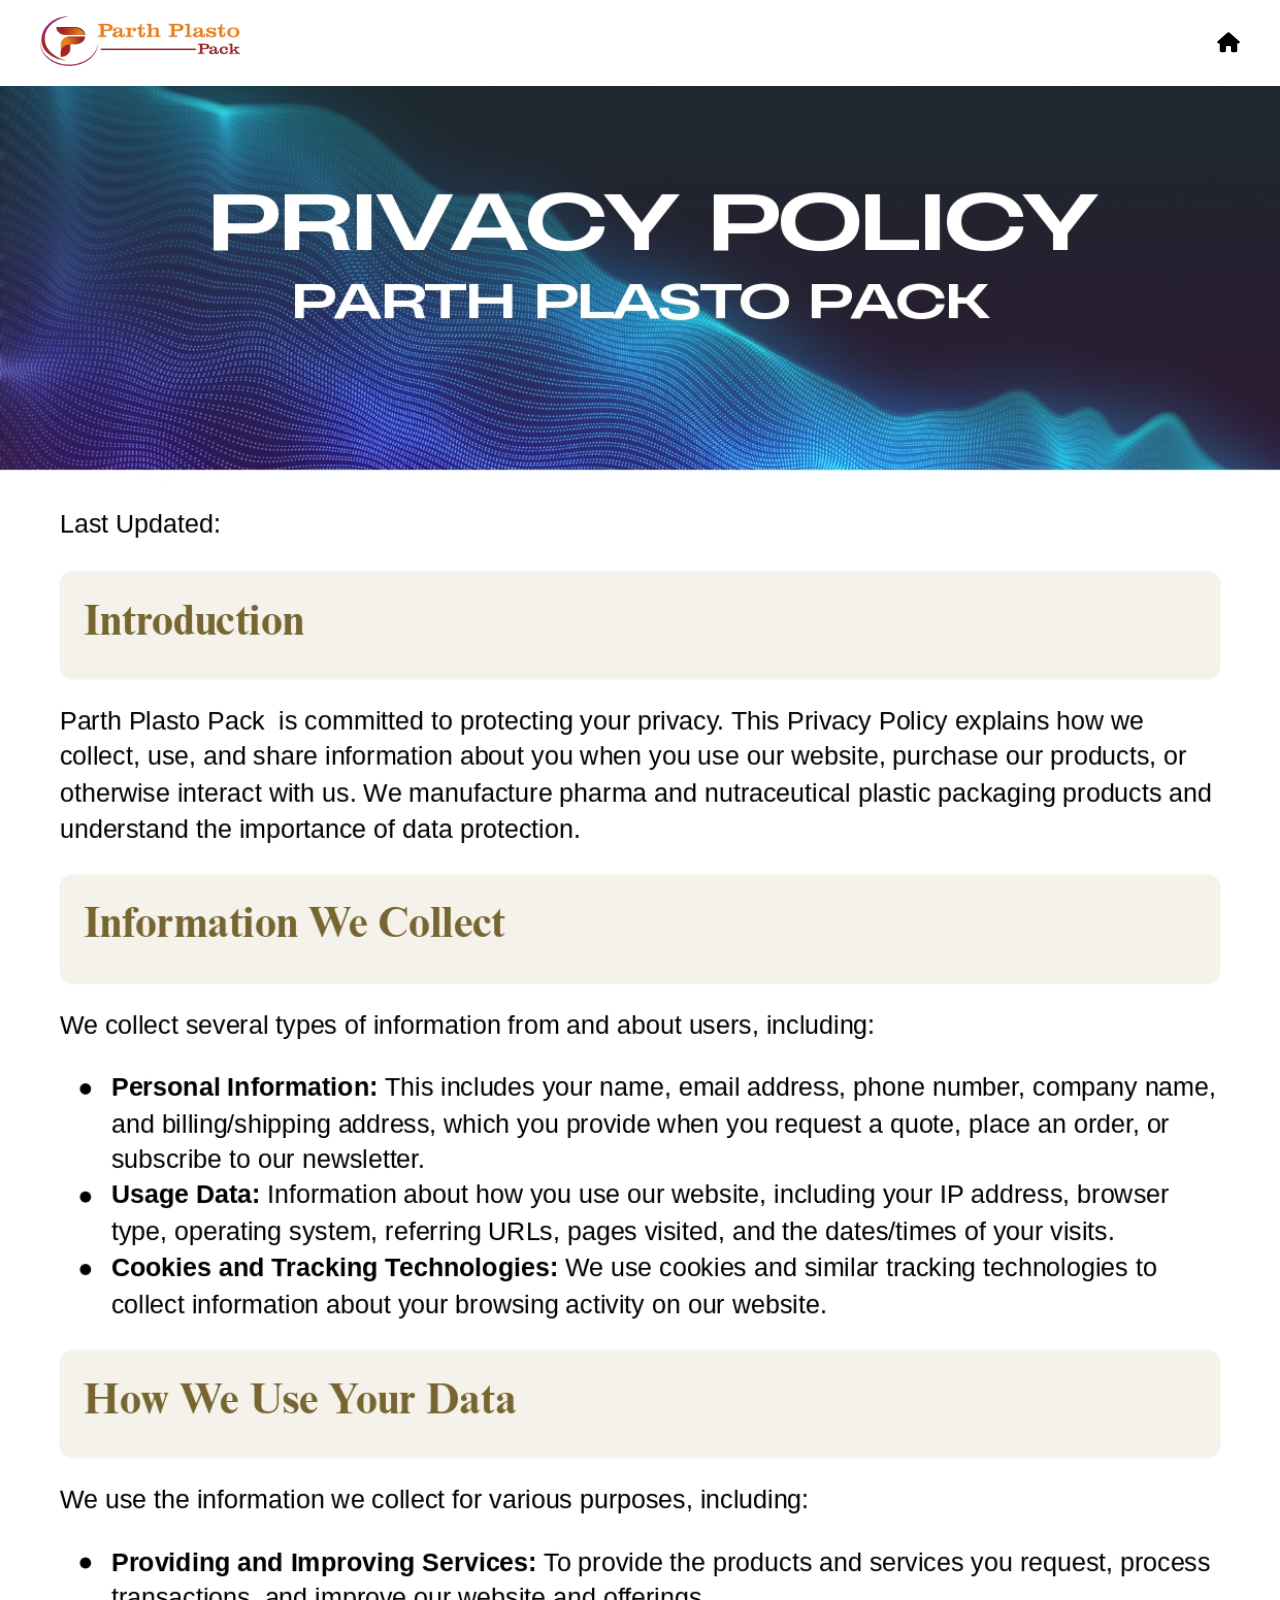
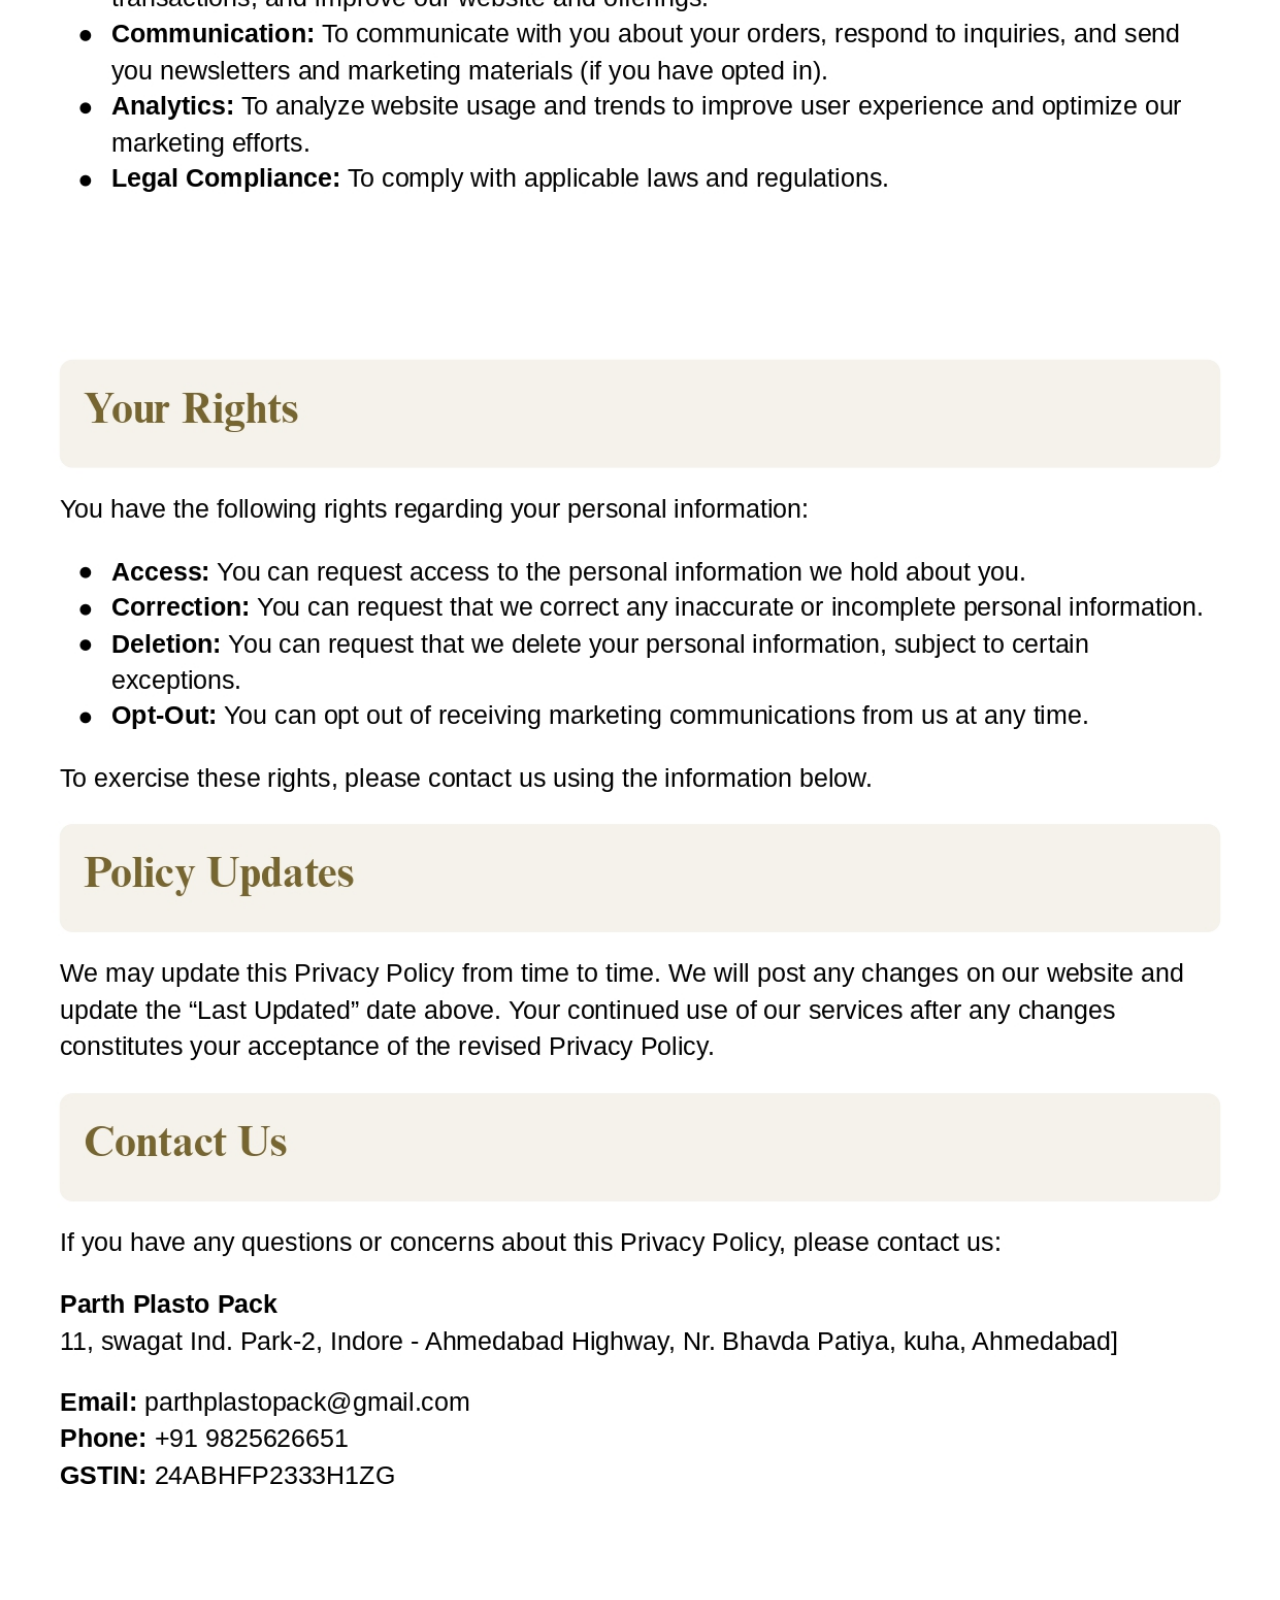
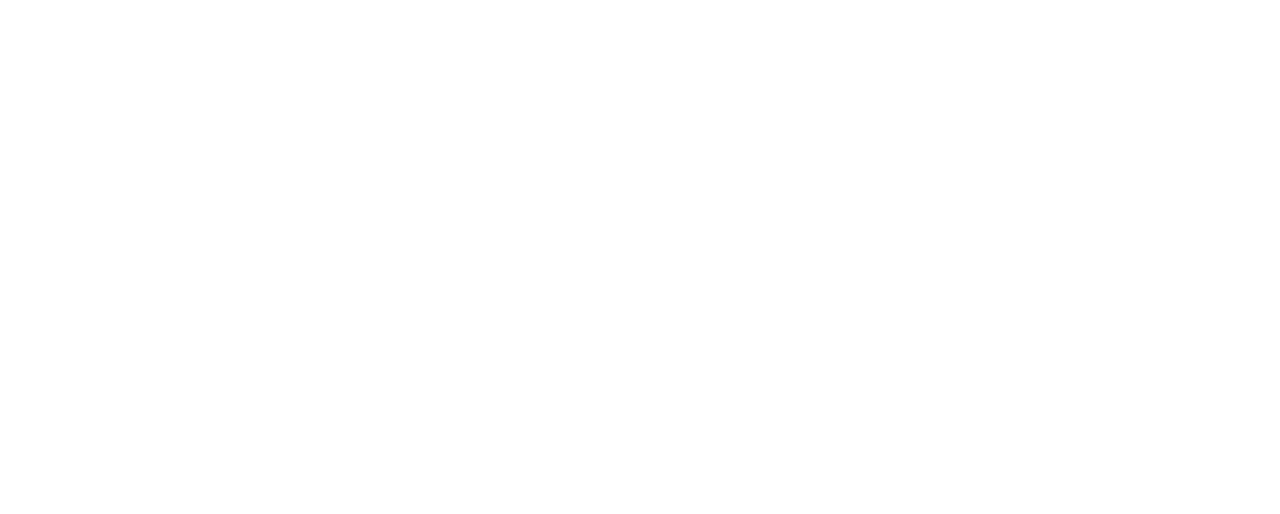
<file: privacy.html>
<!DOCTYPE html>
<html lang="en">
<head>
    <meta charset="UTF-8">
    <meta name="viewport" content="width=device-width, initial-scale=1.0">
    <title>Privacy Policy</title>
    <link
      rel="icon"
      type="image/x-icon"
      href="https://i.imgur.com/your-favicon.png"
    />
    <link
      href="https://fonts.googleapis.com/css2?family=Poppins:wght@300;400;500;600;700&display=swap"
      rel="stylesheet"
    />
    <link
      href="https://cdnjs.cloudflare.com/ajax/libs/font-awesome/6.4.0/css/all.min.css"
      rel="stylesheet"
    />
    <link href="https://unpkg.com/aos@2.3.1/dist/aos.css" rel="stylesheet" />
    <style>
      *{
    padding: 0;
    margin: 0;
}
        .privacy-policy-main {
            width: 100%;
        }
        img {
            width: 100%;
            height: auto;
        }
        
header {
  background-color: rgba(255, 255, 255, 0.8);
  backdrop-filter: blur(10px);
  padding: 1rem 0;
  position: sticky;
  top: 0;
  z-index: 1000;
  border-bottom: 1px solid var(--border-color);
}
.header-container {
  max-width: 1200px;
  margin: 0 auto;
  padding: 0 1rem;
  display: flex;
  justify-content: space-between;
  align-items: center;
}
.logo img {
  height: 50px;
  width: 200px;
}
.main-nav {
  display: flex;
  gap: 1.5rem;
}
.nav-link {
  font-weight: 500;
  transition: var(--transition);
}
.nav-link:hover,
.nav-link.active {
  color: var(--primary-color);
}
.header-actions .search-btn {
  background: none;
  border: none;
  font-size: 1.2rem;
  cursor: pointer;
  color: var(--text-color);
}
.privacy-policy-main{
  width: 100%;
}
.fa-solid{
    font-size: 20px;
}
.fas{
    color: white;
}
@media (max-width:500px) {
  
.logo img {
  height: 30px;
  width: 100px;
}
}
    </style>
</head>
<body>
    <header>
      <div class="header-container">
        <a href="#" class="logo" aria-label="Homepage">
          <img
            src="./assets/images/PPPLOGO.webp"
            alt="Parth Plasto Pack Logo"
          />
        </a>
        <nav class="main-nav">
          <a href="./index.html" class="nav-link active"
            ><i class="fa-solid fa-house"></i
          ></a>
        </nav>
      </div>
    </header>
    <div class="privacy-policy-main">
        <img src="./assets/images/Privacy Policy (1)_page-0001.jpg" alt="Privacy Policy Image" >
        <img src="./assets/images/Privacy Policy (1)_page-0002.jpg" alt="Privacy Policy Image">
    </div>
</body>
</html>
</file>
